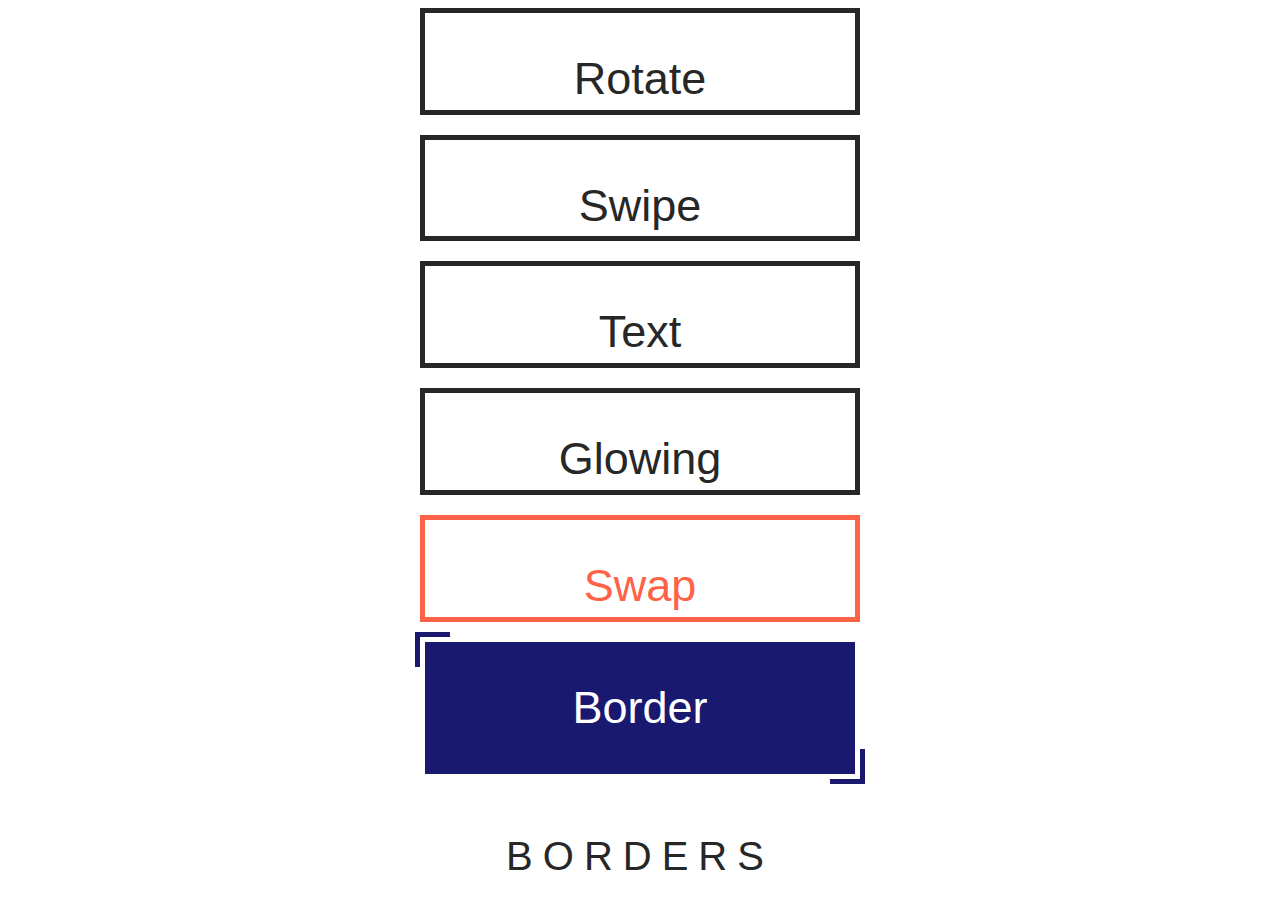
<file: button-effects/index.html>
<!DOCTYPE html>
<html lang="en-US">

  <head>
    <meta charset="UTF-8">
    <meta name="viewport" content="width=device-width, initial-scale=1">
    <title>CSS animatin, transitions and transforms</title>

    <!-- OUR STYLESHEET -->
    <link rel="stylesheet" href="style.css" type="text/css" media="all">

  </head>

  <body>
      <a class="rotate" href="#">Rotate</a>
      <a class="swipe" href="#">Swipe</a>
      <a class="text" href="#">Text</a>
      <a class="glowing" href="#">Glowing</a>
      <a class="swap" href="#">Swap</a>
      <a class="border" href="#">Border</a>
      <a class="app-borders" href="#"><span>Borders</span></a>
  </body>

</html>
</file>
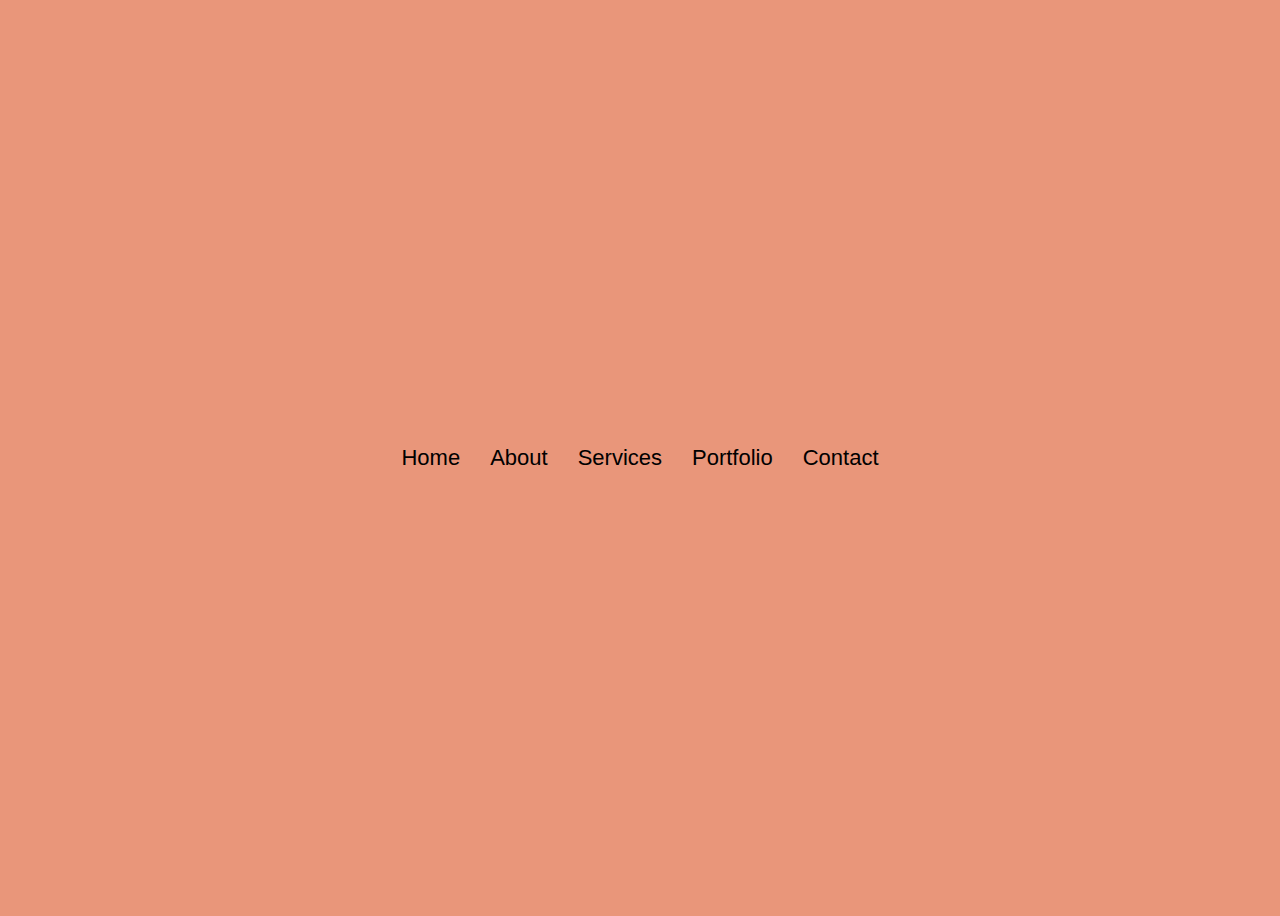
<file: menu-effects/index.html>
<!DOCTYPE html>
<html lang="en-US">

  <head>
    <meta charset="UTF-8">
    <meta name="viewport" content="width=device-width, initial-scale=1">
    <title>CSS animatin, transitions and transforms</title>

    <!-- OUR STYLESHEET -->
    <link rel="stylesheet" href="style.css" type="text/css" media="all">

  </head>

  <body>
    <ul>
      <li><a href="#">Home</a></li>
      <li><a href="#">About</a></li>
      <li><a href="#">Services</a></li>
      <li><a href="#">Portfolio</a></li>
      <li><a href="#">Contact</a></li>
    </ul>
  </body>

</html>
</file>
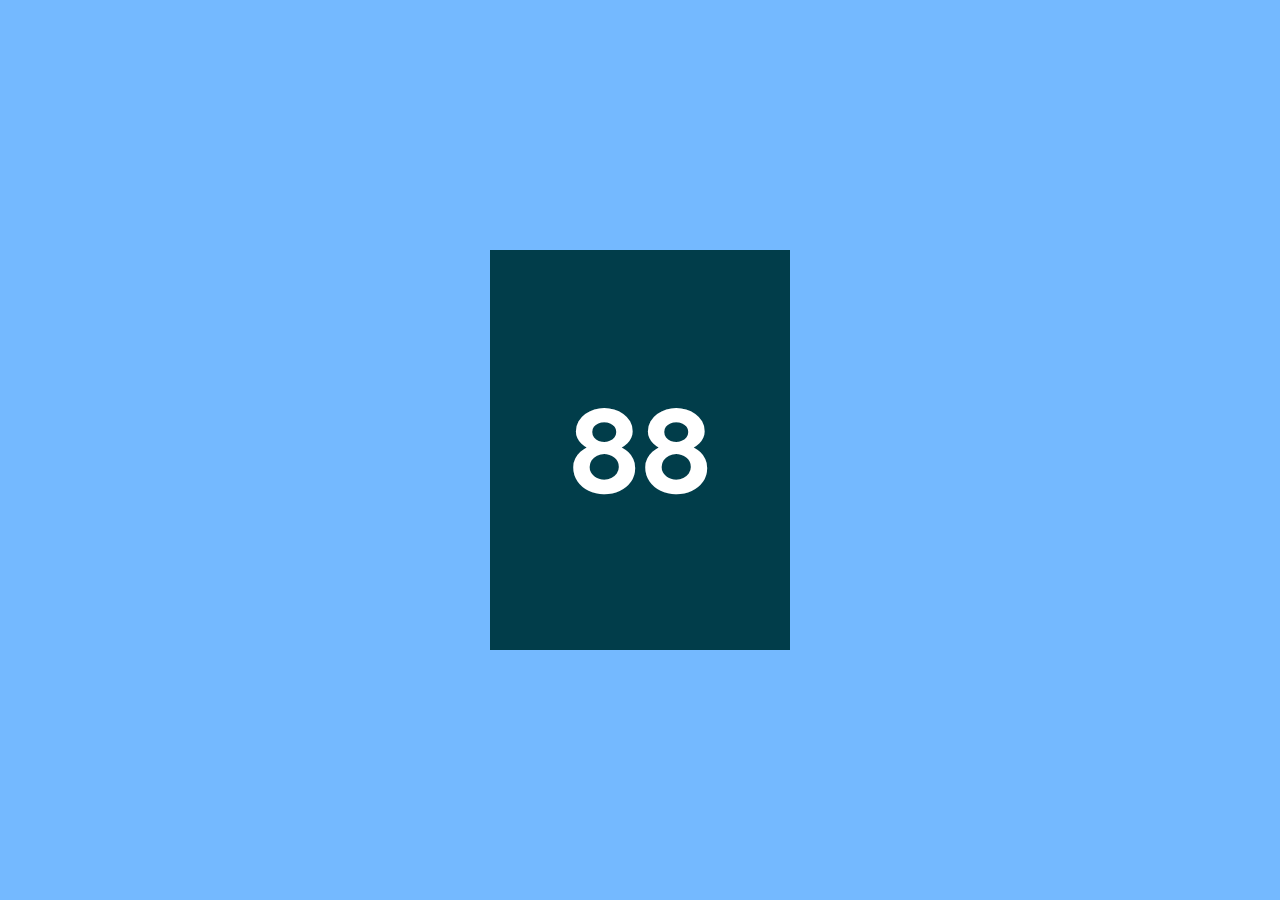
<file: cards-effect/background-border/index.html>
<!DOCTYPE html>
<html lang="en-US">

  <head>
    <meta charset="UTF-8">
    <meta name="viewport" content="width=device-width, initial-scale=1">
    <title>CSS animatin, transitions and transforms</title>

    <!-- OUR STYLESHEET -->
    <link rel="stylesheet" href="style.css" type="text/css" media="all">

  </head>

  <body>
    <div class="card">
		<div class="face face1">
			<div class="content">
				<h2>services</h2>
				<p>Lorem ipsum dolor sit amet, consectetur adipisicing elit, sed do eiusmod, consectetur adipisicing elit, sed do eiusmod</p>
				<a href="#">read more</a>
			</div>
		</div>
		<div class="face face2">
			<h2>88</h2>
		</div>
	</div>
  </body>

</html>
</file>
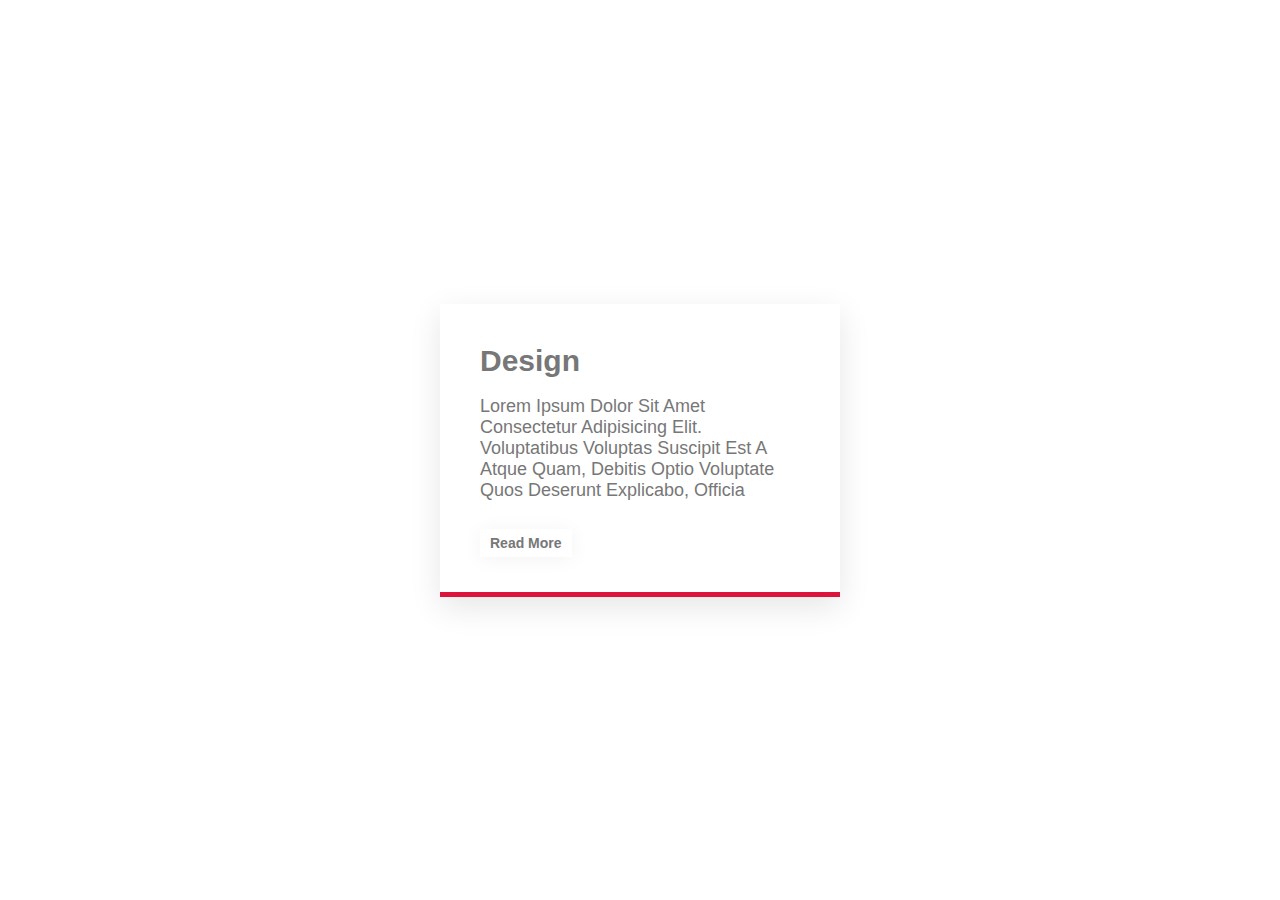
<file: cards-effect/background/index.html>
<!DOCTYPE html>
<html lang="en-US">

  <head>
    <meta charset="UTF-8">
    <meta name="viewport" content="width=device-width, initial-scale=1">
    <title>CSS animatin, transitions and transforms</title>

    <!-- OUR STYLESHEET -->
    <link rel="stylesheet" href="style.css" type="text/css" media="all">

  </head>

  <body>
    <div class="card">
      <div class="content">
        <h2>Design</h2>
        <p>Lorem ipsum dolor sit amet
          consectetur adipisicing elit.
          Voluptatibus voluptas suscipit est
          a atque quam, debitis optio voluptate
          quos deserunt explicabo, officia </p>
          <a href="#">Read more</a>
      </div>
    </div>
  </body>

</html>
</file>
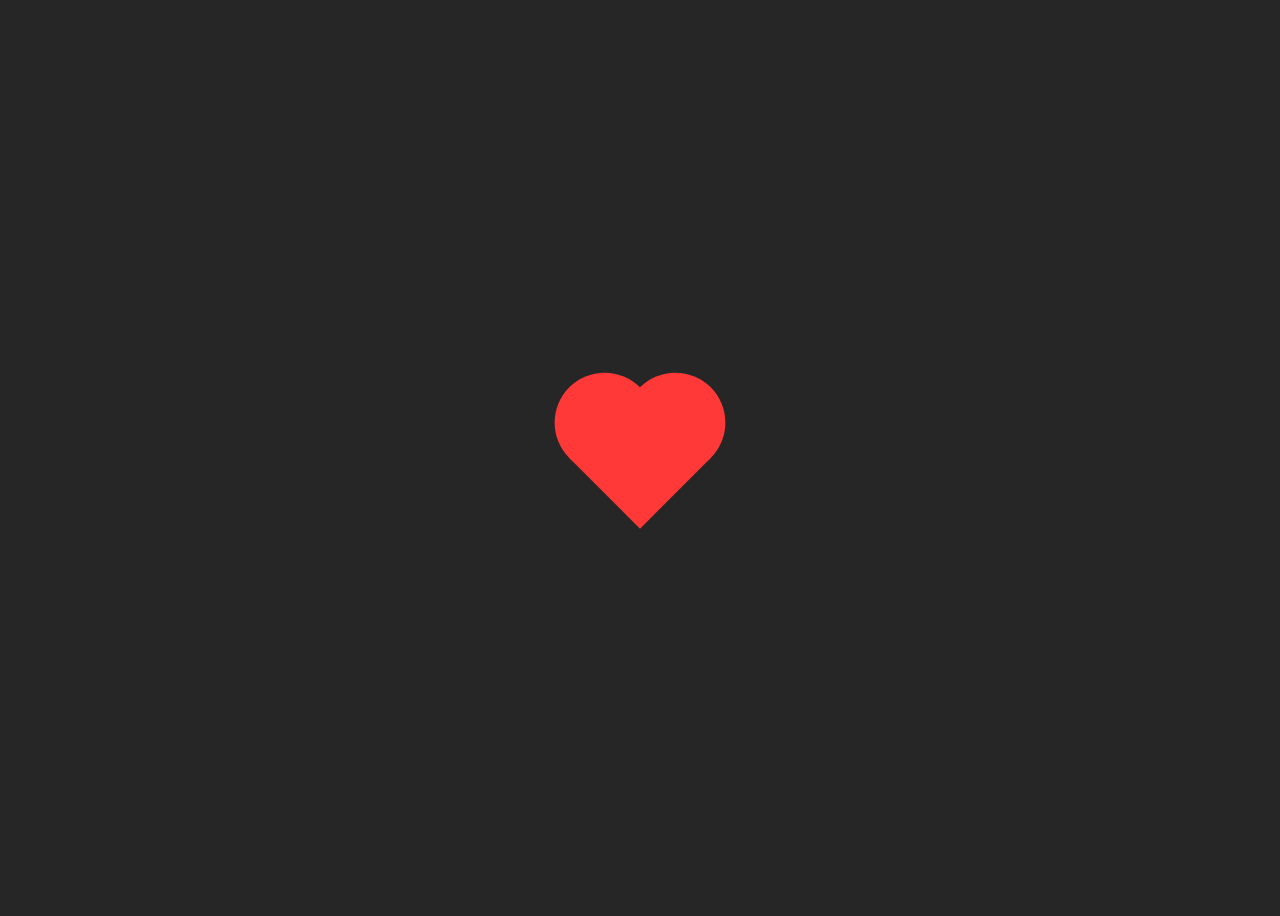
<file: creative-effects/heartbeat/index.html>
<!DOCTYPE html>
<html lang="en-US">

  <head>
    <meta charset="UTF-8">
    <meta name="viewport" content="width=device-width, initial-scale=1">
    <title>CSS animatin, transitions and transforms</title>

    <!-- OUR STYLESHEET -->
    <link rel="stylesheet" href="style.css" type="text/css" media="all">

  </head>

  <body>
    <div class="heart"></div>
  </body>

</html>
</file>
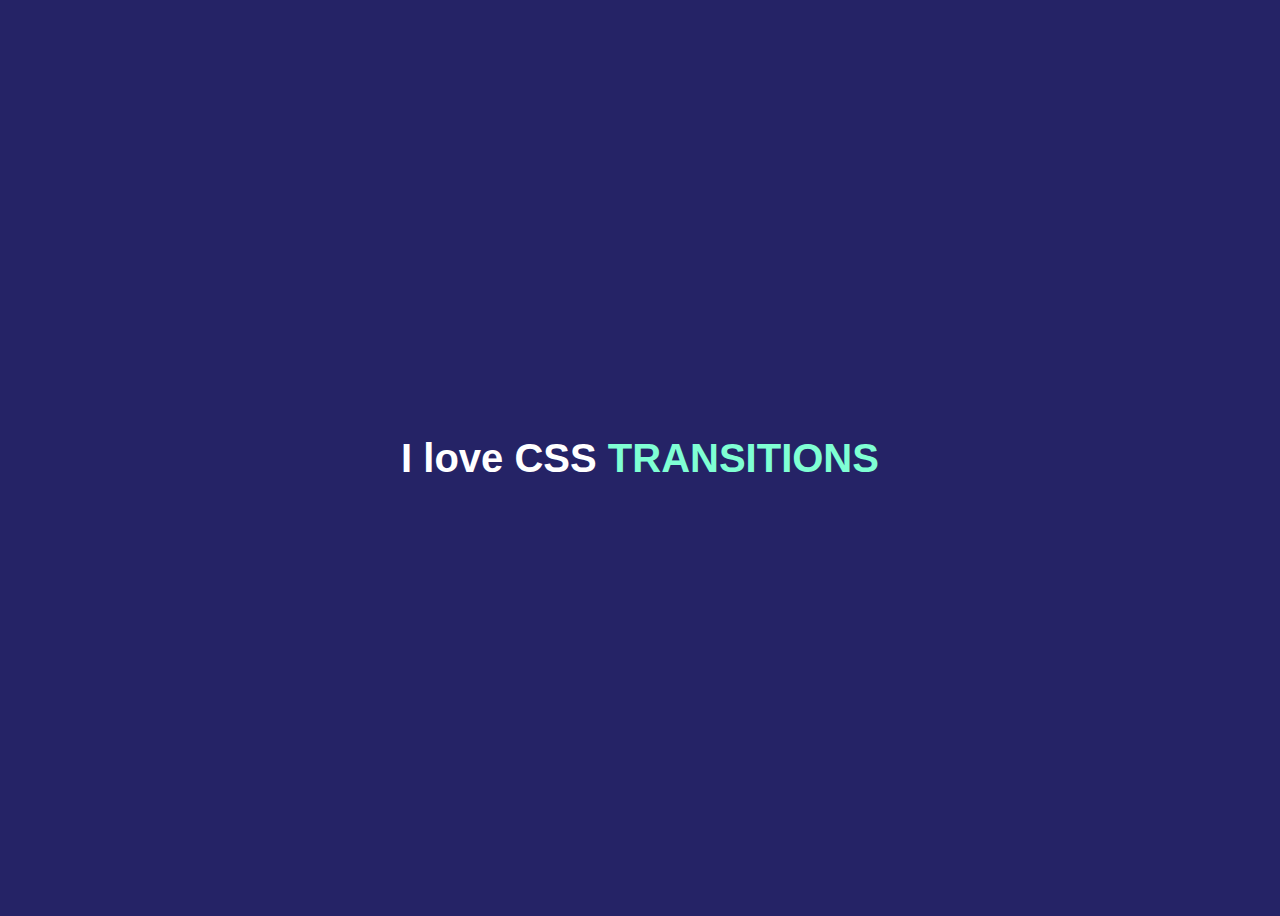
<file: creative-effects/text-rotator/index.html>
<!DOCTYPE html>
<html lang="en-US">

  <head>
    <meta charset="UTF-8">
    <meta name="viewport" content="width=device-width, initial-scale=1">
    <title>CSS animatin, transitions and transforms</title>

    <!-- OUR STYLESHEET -->
    <link rel="stylesheet" href="style.css" type="text/css" media="all">

  </head>

  <body>
    <h1>I love CSS <span></span></h1>
  </body>

</html>
</file>
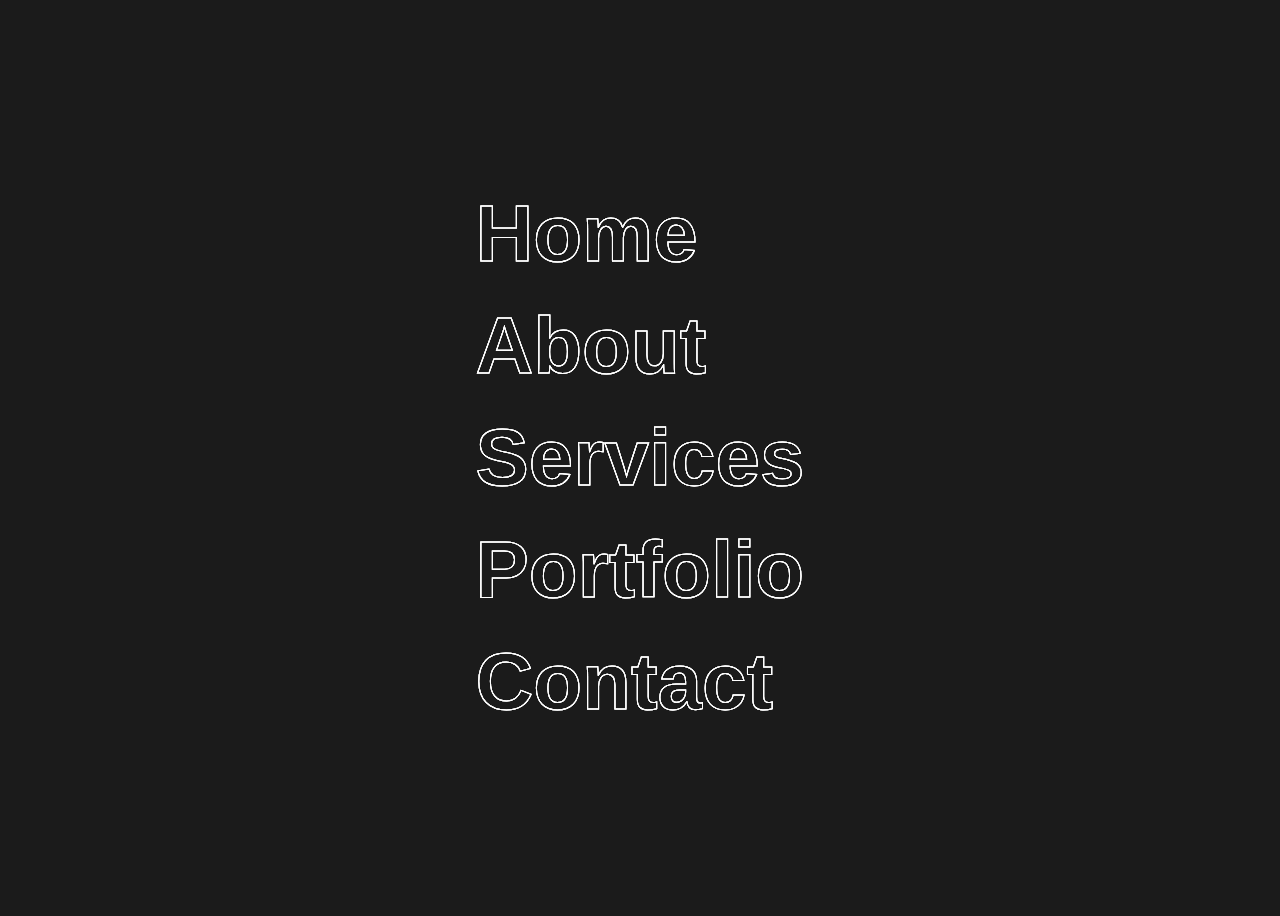
<file: menu-effects/color-layer/index.html>
<!DOCTYPE html>
<html lang="en-US">

  <head>
    <meta charset="UTF-8">
    <meta name="viewport" content="width=device-width, initial-scale=1">
    <title>CSS animatin, transitions and transforms</title>

    <!-- OUR STYLESHEET -->
    <link rel="stylesheet" href="style.css" type="text/css" media="all">

  </head>

  <body>
    <ul>
      <li><a href="#" data-text="Home">Home</a></li>
      <li><a href="#" data-text="About">About</a></li>
      <li><a href="#" data-text="Services">Services</a></li>
      <li><a href="#" data-text="Portfolio">Portfolio</a></li>
      <li><a href="#" data-text="Contact">Contact</a></li>
    </ul>
  </body>

</html>
</file>
<file: button-effects/style.css>
body {
  height: 100vh;
  display: flex;
  justify-content: center;
  align-items: center;
  flex-direction: column;
}

a {
  margin-bottom: 20px;
  width: 270px;
  text-align: center;
}

/* ----- rotate ----- */
a.rotate {
  text-decoration: none;
  color: #272727;
  font-family: sans-serif;
  font-size: 45px;
  border: 5px solid #272727;
  padding: 40px 80px;
  position: relative;
  overflow: hidden;
}

a.rotate:before {
  content: "";
  position: absolute;
  left: 0;
  top: 0;
  background-color: aquamarine;
  height: 100%;
  width: 100%;
  z-index:-1;
  transform-origin: top left;
  transform: rotate(90deg);
  transition: transform 0.5s;
}

a.rotate:hover:before {
  transform: rotate(0deg);
}

/* ----- swipe ----- */
a.swipe {
  text-decoration: none;
  color: #272727;
  font-family: sans-serif;
  font-size: 45px;
  border: 5px solid #272727;
  padding: 40px 80px;
  position: relative;
  transition: all 1s;
  overflow: hidden;
}

a.swipe:before {
  content: "";
  position: absolute;
  left: 0;
  top: 0;
  background-color:blueviolet;
  height: 100%;
  width: 100%;
  z-index:-1;
  transform: translateX(-100%);
  transition: all 0.5s;
}

a.swipe:hover:before {
  transform: translateX(0);
}

a.swipe:hover {
  color: white;
}

/* ----- swipe text ----- */
a.text {
  text-decoration: none;
  color: #272727;
  font-family: sans-serif;
  font-size: 45px;
  border: 5px solid #272727;
  padding: 40px 80px;
  position: relative;
  transition: all 1s;
  overflow: hidden;
}

a.text:before {
  content: "Hover!";
  color: white;
  position: absolute;
  left: 0;
  top: 0;
  background-color:crimson;
  height: 100%;
  width: 100%;
  transform: translateY(-100%);
  transition: all 0.5s;
  display: flex;
  align-items: center;
  justify-content: center;
}

a.text:hover:before {
  transform: translateY(0);
}

a.text:hover {
  color: white;
}

/* ----- glowing effect ----- */
a.glowing {
  text-decoration: none;
  color: #272727;
  font-family: sans-serif;
  font-size: 45px;
  border: 5px solid #272727;
  padding: 40px 80px;
  position: relative;
  transition: all 0.3s;
  overflow: hidden;
}

a.glowing:hover {
  background-color: greenyellow;
}

a.glowing:before {
  content: "";
  background-color:cornsilk;
  position: absolute;
  left: 0;
  top: 0;
  height: 50px;
  width: 100%;
  transform: translateX(-100%) rotate(45deg);
  transition: all 0.5s;
}

a.glowing:hover:before {
  transform: translateX(100%) rotate(45deg);
}

/* ----- swap effect ----- */
a.swap {
  text-decoration: none;
  color: #272727;
  font-family: sans-serif;
  font-size: 45px;
  border: 5px solid tomato;
  color: tomato;
  padding: 40px 80px;
  position: relative;
  transition: all 0.5s;
  overflow: hidden;
}

a.swap:hover {
  color: white;
}

a.swap:before {
  content: "";
  position: absolute;
  left: 0;
  top: 0;
  width: 100%;
  height: 0;
  background-color: tomato;
  z-index: -1;
  border-radius: 0 0 50% 50%;
  transition: all 0.5s;
}

a.swap:hover:before {
  height: 200%;
}

/* ----- border growing effect ----- */
a.border {
  text-decoration: none;
  font-family: sans-serif;
  font-size: 45px;
  border: none;
  background-color: midnightblue;
  color: white;
  padding: 40px 80px;
  position: relative;
  transition: all 0.5s;
}

a.border:before {
  content: "";
  position: absolute;
  left: -10px;
  top: -10px;
  width: 30px;
  height: 30px;
  border-top: 5px solid midnightblue;
  border-left: 5px solid midnightblue;
  transition: all 0.25s;
}

a.border:after {
  content: "";
  position: absolute;
  right: -10px;
  bottom: -10px;
  width: 30px;
  height: 30px;
  border-bottom: 5px solid midnightblue;
  border-right: 5px solid midnightblue;
  transition: all 0.25s;
}

a.border:hover:before, a.border:hover:after {
  height: 100%;
  width: 100%;
}

/* ----- border appear effect ----- */
a.app-borders {
  text-decoration: none;
  color: #272727;
  font-family: sans-serif;
  font-size: 40px;
  padding: 40px 80px;
  border: none;
  position: relative;
  text-transform: uppercase;
  letter-spacing: 10px;
  overflow: hidden;
}

a.app-borders:before {
  content: "";
  position: absolute;
  left: -100%;
  top: 0px;
  width: 100%;
  height: 5px;
  background-color: #272727;
  transition: all 0.5s;
}

a.app-borders:hover:before {
  left: 0;
}

a.app-borders:after {
  content: "";
  position: absolute;
  right: -100%;
  bottom: 0px;
  width: 100%;
  height: 5px;
  background-color: #272727;
  transition: all 0.5s;
}

a.app-borders:hover:after {
  right: 0;
}

.app-borders span:before {
  content: "";
  position: absolute;
  right: 0px;
  top: -100%;
  width: 5px;
  height: 100%;
  background-color: #272727;
  transition: all 0.5s;
}

.app-borders:hover span:before {
  top: 0;
}

.app-borders span:after {
  content: "";
  position: absolute;
  left: 0px;
  bottom: -100%;
  width: 5px;
  height: 100%;
  background-color: #272727;
  transition: all 0.5s;
}

.app-borders:hover span:after {
  bottom: 0;
}
</file>
<file: menu-effects/style.css>
body {
  height: 100vh;
  display: flex;
  justify-content: center;
  align-items: center;
  font-family: sans-serif;
  background-color: darksalmon;
}

ul {
  padding: 0;
  margin: 0;
  display: flex;
  flex-wrap: wrap;
}

ul li {
  list-style: none;
}
ul li a {
  text-decoration: none;
  color: black;
  font-size: 22px;
  padding: 10px 15px;
  position: relative;
}

ul li a:before {
  content: "";
  position: absolute;
  top: 0;
  left: 0;
  width: 100%;
  height: 2px;
  background-color: black;
  transform: scaleX(0);
  transform-origin: left;
  transition: all 0.5s;
}

ul li a:hover:before {
  transform: scaleX(1);
}

ul li a:after {
  content: "";
  position: absolute;
  bottom: 0;
  left: 0;
  width: 100%;
  height: 2px;
  background-color: black;
  transform: scaleX(0);
  transform-origin: right;
  transition: all 0.5s;
}

ul li a:hover:after {
  transform: scaleX(1);
}
</file>
<file: cards-effect/background-border/style.css>
@import url(https://fonts.googleapis.com/css?family=Raleway:400,500,800);

* {
  box-sizing: border-box;
}

body {
  background-color: #74b9ff;
  margin: 0;
  height: 100vh;
  display: flex;
  justify-content: center;
  align-items: center;
  font-family: 'Raleway', Arial, sans-serif;
}

.card {
  position: relative;
  width: 300px;
  height: 400px;
  background: white;
  transition: 0.5s;
}

.card:hover {
  box-shadow: 0 30px 50px rgba(0,0,0,0.2);
}

.face {
  position: absolute;
  top: 0;
  left: 0;
  width: 100%;
  height: 100%;
  display: flex;
  justify-content: center;
  align-items: center;
}

.face1 {
  padding: 20px;
  text-align: center;
  background-color: white;
  color: #013d4a;
}

.face1 h2 {
  margin-top: 80px;
}

.face1 a{
  display: inline-block;
  margin-top: 20px;
  padding: 5px 10px;
  text-decoration: none;
  color: #013d4a;
  border: 2px solid #013d4a;
  text-transform: capitalize;
  font-weight: bold;
  transition: 0.3s;
}

.face2 {
  background-color: #013d4a;
  transition: 0.5s;
}

.face2 h2 {
  font-size: 120px;
  color: white;
  transition: 0.5s;
}

.card:hover .face2 {
  height: 80px;
  width: 80px;
  border-radius: 50%;
  top: 40px;
  left: 50%;
  transform: translateX(-50%);
  background-color: transparent;
  border: 2px solid #013d4a;
}

.card:hover .face2 h2 {
  color: #013d4a;
  font-size: 32px;
}

a:hover {
  background-color: #013d4a;
  color: white;
}
</file>
<file: cards-effect/background/style.css>
body {
  margin: 0;
  height: 100vh;
  display: flex;
  justify-content: center;
  align-items: center;
  font-family: sans-serif;
}

.card {
  position: relative;
  width: 320px;
  padding: 40px;
  background-color: white;
  box-shadow: 0 10px 30px rgba(0, 0, 0, 0.1);
  overflow: hidden;
}

.card:before {
  content: "";
  position: absolute;
  left: 0;
  bottom: calc(-100% + 5px);
  width: 100%;
  height: 100%;
  background-color: crimson;
  z-index: 1;
  transition: 0.5s;
}

.card:hover:before {
  bottom: 0;
}

.content {
  position: relative;
  text-transform: capitalize;
  color: #777;
  z-index: 2;
  transition: 0.5s;
}

h2 {
  margin-bottom: 10px;
  margin-top: 0;
  font-size: 30px;
}

p {
  font-size: 18px;
}

a {
  margin-top: 10px;
  font-size: 14px;
  display: inline-block;
  text-decoration: none;
  color: #777;
  padding: 6px 10px;
  font-weight: 600;
  background-color: white;
  box-shadow: 0 2px 20px rgba(0, 0, 0, 0.05);
}

.card:hover .content {
  color: white;
}
</file>
<file: creative-effects/heartbeat/style.css>
body {
  height: 100vh;
  display: flex;
  justify-content: center;
  align-items: center;
  font-family: sans-serif;
  background-color: #262626;
}

.heart {
  position: relative;
  width: 100px;
  height: 100px;
  background-color: #ff3838;
  transform: rotate(45deg);
  animation: heartbeat 1.4s linear infinite;
}

.heart:before {
  content: "";
  position: absolute;
  top: 0;
  left: 0;
  width: 100%;
  height: 100%;
  background-color: #ff3838;
  transform: translateY(-50%);
  border-radius: 50%;
}

.heart:after {
  content: "";
  position: absolute;
  top: 0;
  left: 0;
  width: 100%;
  height: 100%;
  background-color: #ff3838;
  transform: translateX(-50%);
  border-radius: 50%;
}

@keyframes heartbeat {
  0% { transform: rotate(45deg) scale(1); }
  25% { transform: rotate(45deg) scale(1); }
  30% { transform: rotate(45deg) scale(1.4); }
  50% { transform: rotate(45deg) scale(1.2); }
  70% { transform: rotate(45deg) scale(1.4); }
  100% { transform: rotate(45deg) scale(1); }
}
</file>
<file: creative-effects/text-rotator/style.css>
body {
  height: 100vh;
  display: flex;
  justify-content: center;
  align-items: center;
  background-color: #252366;
}

h1 {
  color: white;
  font-size: 40px;
  font-family: sans-serif;
}

span:before {
  content: "Transitions";
  text-transform: uppercase;
  font-family: sans-serif;
  color:aquamarine;
  animation: word-switch 5s infinite;
}

@keyframes word-switch {
  0% { content: "transitions" }

  50% { content: "animations" }

  100% { content: "transforms" }
}
</file>
<file: menu-effects/color-layer/style.css>
body {
  height: 100vh;
  display: flex;
  justify-content: center;
  background-color: rgb(27, 27, 27);
  align-items: center;
  font-family: sans-serif;
}

ul {
  padding: 0;
  margin: 0;
}

ul li {
  list-style: none;
}

ul li a {
  position: relative;
  margin: 20px 0px;
  display: block;
  color: transparent;
  -webkit-text-stroke: 1px white;
  font-size: 80px;
  font-weight: 900;
  text-decoration: none;
}

a:before, a:after {
  content: attr(data-text);
  position: absolute;
  top: 0;
  left: 0;
  transition: all 0.5s;
}

a:hover:before {
  color: rgb(187, 0, 0);
  z-index: 1;
  -webkit-text-stroke: 1px black;
  transform: translate(10px, -10px);
}

a:hover:after {
  color: rgb(119, 239, 255);
  z-index: 2;
  -webkit-text-stroke: 1px black;
  transform: translate(20px, -20px);
}

a:hover {
  color: white;
  -webkit-text-stroke: 1px black;
  transition: 0.5s;
}
</file>
